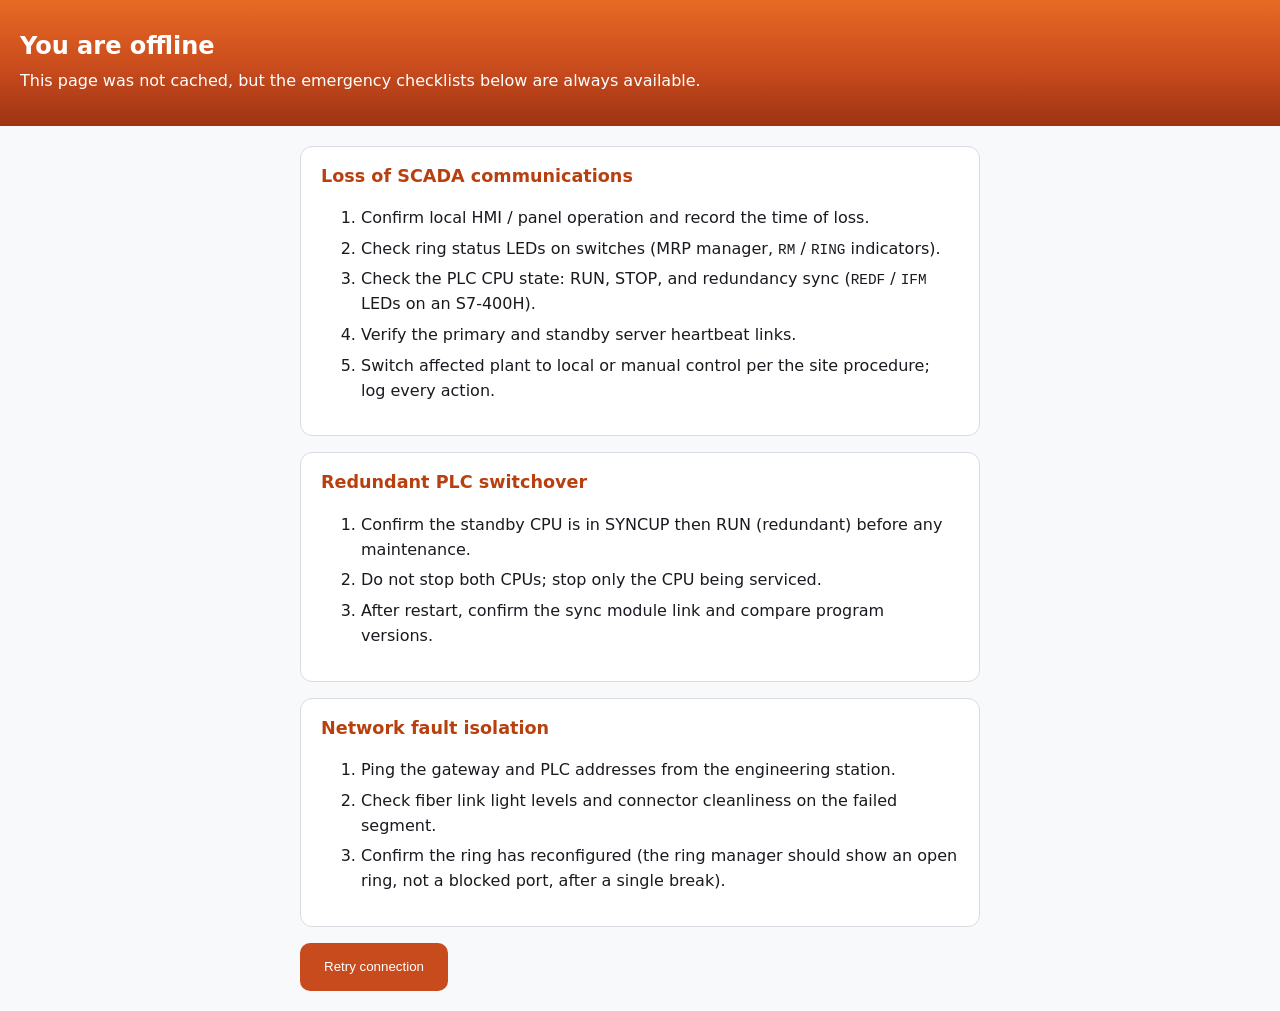
<file: offline.html>
<!DOCTYPE html>
<html lang="en">
<head>
<meta charset="utf-8">
<meta name="viewport" content="width=device-width, initial-scale=1, viewport-fit=cover">
<meta name="theme-color" content="#C84B1D">
<title>Offline | SCADA Guide 2026</title>
<link rel="icon" href="./favicon.svg" type="image/svg+xml">
<style>
:root{color-scheme:light dark;--bg:#F8F9FA;--sf:#fff;--tx:#181A1F;--mu:#4A4F5A;--bd:#D9DCE2;--ac:#B8400F}
@media(prefers-color-scheme:dark){:root{--bg:#181A1F;--sf:#22252C;--tx:#F4F5F7;--mu:#B4B9C4;--bd:#383C46;--ac:#E86A24}}
*{box-sizing:border-box}
body{margin:0;font:1rem/1.55 Inter,system-ui,-apple-system,"Segoe UI",Roboto,sans-serif;background:var(--bg);color:var(--tx);padding:env(safe-area-inset-top) env(safe-area-inset-right) env(safe-area-inset-bottom) env(safe-area-inset-left)}
header{background:linear-gradient(180deg,#E86A24,#C84B1D 55%,#9E3314);color:#fff;padding:32px 20px}
h1{margin:0 0 8px;font-size:1.5rem;line-height:1.2}
main{max-width:720px;margin:0 auto;padding:20px}
section{background:var(--sf);border:1px solid var(--bd);border-radius:12px;padding:16px 20px;margin-bottom:16px}
h2{font-size:1.1rem;margin:0 0 8px;color:var(--ac)}
li{margin:6px 0}
code{font-family:"JetBrains Mono","Fira Code",ui-monospace,monospace;font-size:.9em}
button{min-height:48px;padding:0 24px;border:0;border-radius:10px;background:#C84B1D;color:#fff;font:600 1rem inherit;cursor:pointer}
button:focus-visible{outline:3px solid var(--ac);outline-offset:3px}
</style>
</head>
<body>
<header><h1>You are offline</h1><p style="margin:0">This page was not cached, but the emergency checklists below are always available.</p></header>
<main>
<section><h2>Loss of SCADA communications</h2><ol>
<li>Confirm local HMI / panel operation and record the time of loss.</li>
<li>Check ring status LEDs on switches (MRP manager, <code>RM</code> / <code>RING</code> indicators).</li>
<li>Check the PLC CPU state: RUN, STOP, and redundancy sync (<code>REDF</code> / <code>IFM</code> LEDs on an S7-400H).</li>
<li>Verify the primary and standby server heartbeat links.</li>
<li>Switch affected plant to local or manual control per the site procedure; log every action.</li>
</ol></section>
<section><h2>Redundant PLC switchover</h2><ol>
<li>Confirm the standby CPU is in SYNCUP then RUN (redundant) before any maintenance.</li>
<li>Do not stop both CPUs; stop only the CPU being serviced.</li>
<li>After restart, confirm the sync module link and compare program versions.</li>
</ol></section>
<section><h2>Network fault isolation</h2><ol>
<li>Ping the gateway and PLC addresses from the engineering station.</li>
<li>Check fiber link light levels and connector cleanliness on the failed segment.</li>
<li>Confirm the ring has reconfigured (the ring manager should show an open ring, not a blocked port, after a single break).</li>
</ol></section>
<button type="button" id="retry" aria-label="Retry connection">Retry connection</button>
</main>
<script>
document.getElementById('retry').addEventListener('click',function(){ if(navigator.onLine){location.href='./index.html';}else{this.textContent='Still offline. Try again';} });
window.addEventListener('online',function(){location.href='./index.html';});
</script>
</body>
</html>
</file>
